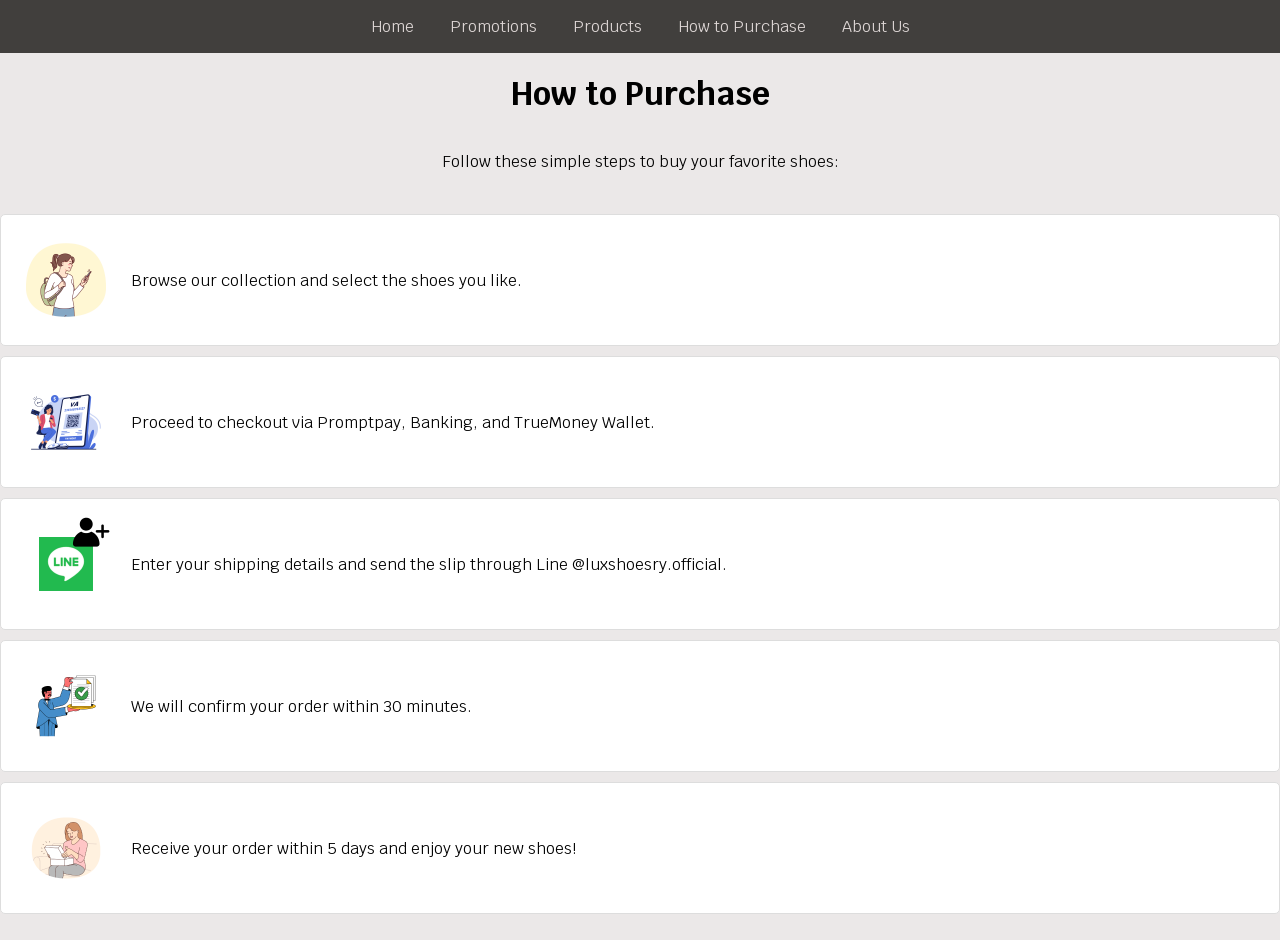
<file: howtopurchase.html>
<!DOCTYPE html>
<html>
<head>
  <title>LuxShoesry</title>
  <link rel="stylesheet" href="howtopurchase.css">
  <link rel="preconnect" href="https://fonts.googleapis.com">
  <link rel="preconnect" href="https://fonts.gstatic.com" crossorigin>
  <link href="https://fonts.googleapis.com/css2?family=Krub&display=swap" rel="stylesheet">
</head> 
<body>
  <nav>
    <a href="index.html">Home</a>
    <a href="promotions.html">Promotions</a>
    <a href="products.html">Products</a>
    <a href="howtopurchase.html">How to Purchase</a>
    <a href="aboutus.html">About Us</a>
  </nav>

  <h1>How to Purchase</h1>
  <p>Follow these simple steps to buy your favorite shoes:</p>
  <ol>
    <li class="step-1">
      <img src="1.png" alt="Browse Collection">
      Browse our collection and select the shoes you like.
    </li>
    <li class="step-2">
      <img src="2.png" alt="Checkout">
      Proceed to checkout via Promptpay, Banking, and TrueMoney Wallet.
    </li>
    <li class="step-3">
      <img src="3.png" alt="Shipping Details">
      Enter your shipping details and send the slip through Line @luxshoesry.official.
    </li>
    <li class="step-4">
      <img src="4.png" alt="Order Confirmation">
      We will confirm your order within 30 minutes.
    </li>
    <li class="step-5">
      <img src="5.png" alt="Enjoy Your Shoes">
      Receive your order within 5 days and enjoy your new shoes!
    </li>
  </ol>  
</body>
</html>
</file>
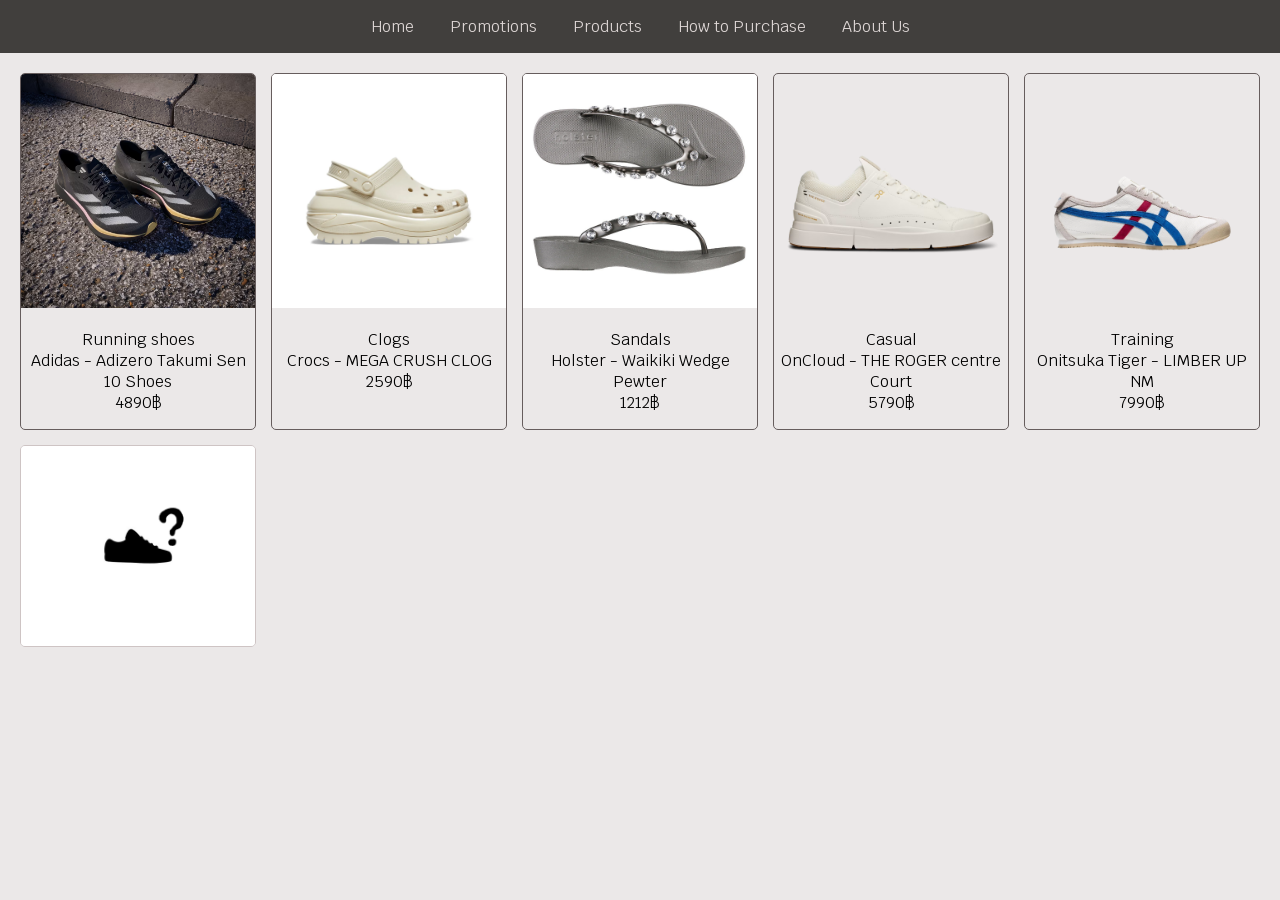
<file: products.html>
<!DOCTYPE html>
<html lang="en">
<head>
    <meta charset="UTF-8">
    <meta name="viewport" content="width=device-width, initial-scale=1.0">
    <title>LuxShoesry</title>
    <link rel="stylesheet" href="products.css">
    <link rel="preconnect" href="https://fonts.googleapis.com">
    <link rel="preconnect" href="https://fonts.gstatic.com" crossorigin>
    <link href="https://fonts.googleapis.com/css2?family=Krub&display=swap" rel="stylesheet">
</head>
<body>
    <nav>
        <a href="index.html">Home</a>
        <a href="promotions.html">Promotions</a>
        <a href="products.html">Products</a>
        <a href="howtopurchase.html">How to Purchase</a>
        <a href="aboutus.html">About Us</a>
    </nav>

    <div class="product-container">
        <!-- Product 1 -->
        <div class="product">
            <a href="#lightbox1">
                <img src="adizero.png" alt="Shoe 1">
            </a>
            <p>Running shoes <br> Adidas - Adizero Takumi Sen 10 Shoes <br> 4890฿</p>
        </div>
        <div id="lightbox1" class="lightbox">
            <a href="#_"><img src="adizero.2.avif" alt="Shoe 1 Enlarged"></a>
            <a href="#_"><img src="adizero.3.avif" alt="Shoe 1 Additional View"></a>
        </div>

        <!-- Product 2 -->
        <div class="product">
            <a href="#lightbox2">
                <img src="crocs.webp" alt="Shoe 2">
            </a>
            <p>Clogs<br> Crocs - MEGA CRUSH CLOG <br> 2590฿</p>
        </div>
        <div id="lightbox2" class="lightbox">
            <a href="#_"><img src="crocs.2.webp" alt="Shoe 2 Enlarged"></a>
            <a href="#_"><img src="crocs.3.webp" alt="Shoe 2 Additional View"></a>
        </div>

        <!-- Product 3 -->
        <div class="product">
            <a href="#lightbox3">
                <img src="holster.webp" alt="Shoe 3">
            </a>
            <p>Sandals<br> Holster - Waikiki Wedge Pewter <br> 1212฿</p>
        </div>
        <div id="lightbox3" class="lightbox">
            <a href="#_"><img src="holster.webp" alt="Shoe 3 Enlarged"></a>
            <a href="#_"><img src="holster.2.webp" alt="Shoe 3 Additional View"></a>
        </div>

        <!-- Product 4 -->
        <div class="product">
            <a href="#lightbox4">
                <img src="oncloud.avif" alt="Shoe 4">
            </a>
            <p>Casual<br> OnCloud - THE ROGER centre Court <br> 5790฿</p>
        </div>
        <div id="lightbox4" class="lightbox">
            <a href="#_"><img src="oncloud.1.avif" alt="Shoe 4 Enlarged"></a>
            <a href="#_"><img src="oncloud.2.avif" alt="Shoe 4 Additional View"></a>
        </div>

        <!-- Product 5 -->
        <div class="product">
            <a href="#lightbox5">
                <img src="onitsuka.webp" alt="Shoe 5">
            </a>
            <p>Training<br> Onitsuka Tiger - LIMBER UP NM <br> 7990฿</p>
        </div>
        <div id="lightbox5" class="lightbox">
            <a href="#_"><img src="onitsuka.1.webp" alt="Shoe 5 Enlarged"></a>
            <a href="#_"><img src="onitsuka.2.webp" alt="Shoe 5 Additional View"></a>
        </div>

        <!-- Product 6 (Coming Soon) -->
        <div class="product coming-soon">
            <div class="image-container">
                <img src="comingsoon.png" alt="Coming Soon Shoe">
                <div class="overlay-text">Coming Soon - Stay Tuned!</div>
             </div>
        </div>


    </div>

    <script src="script.js"></script>

</body>
</html>
</file>
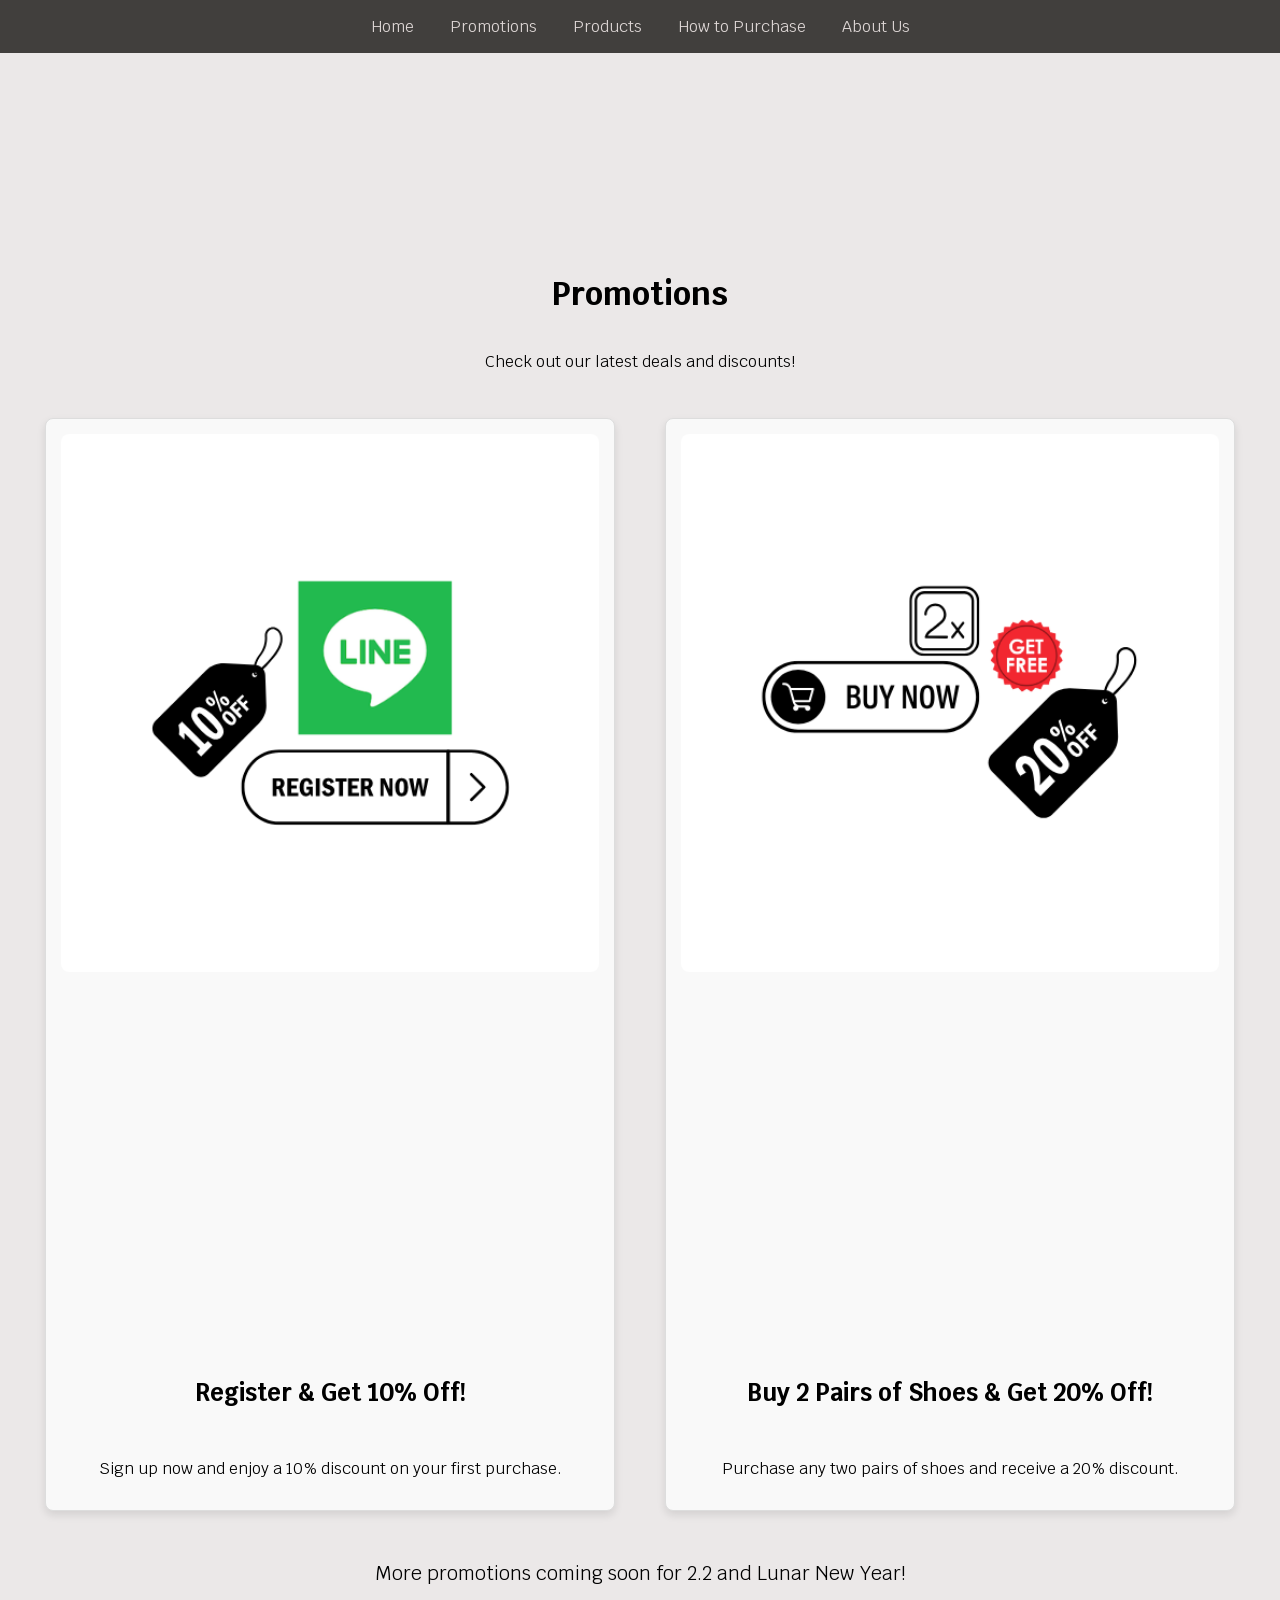
<file: promotions.html>
<!DOCTYPE html>
<html>
<head>
  <title>LuxShoesry</title>
  <link rel="stylesheet" href="promotions.css">
  <link rel="preconnect" href="https://fonts.googleapis.com">
  <link rel="preconnect" href="https://fonts.gstatic.com" crossorigin>
  <link href="https://fonts.googleapis.com/css2?family=Krub&display=swap" rel="stylesheet">
</head> 
<body>
  <nav>
    <a href="index.html">Home</a>
    <a href="promotions.html">Promotions</a>
    <a href="products.html">Products</a>
    <a href="howtopurchase.html">How to Purchase</a>
    <a href="aboutus.html">About Us</a>
  </nav>

  <h1>Promotions</h1>
  <p>Check out our latest deals and discounts!</p>

  <div class="promotions">
      <div class="promotion">
          <img src="register.png" alt="Register for 10% off" class="promotion-image">
          <h2>Register & Get 10% Off!</h2>
          <p>Sign up now and enjoy a 10% discount on your first purchase.</p>
      </div>
      <div class="promotion">
          <img src="buy2.png" alt="Buy 2 pairs of shoes and get 20% off" class="promotion-image">
          <h2>Buy 2 Pairs of Shoes & Get 20% Off!</h2>
          <p>Purchase any two pairs of shoes and receive a 20% discount.</p>
      </div>
      <div class="more-promotions">
          <p>More promotions coming soon for 2.2 and Lunar New Year!</p>
      </div>
  </div>

</body>
</html>
</file>
<file: howtopurchase.css>
body { 
    font-family: 'Krub', serif;
    margin: 0;
    padding: 0;
    display: flex; /* Enables flexbox */
    flex-direction: column;/* Aligns items in a column */
    background-color:#ebe8e8;
}

nav {
    background-color: #413f3d;
    color: white;
    padding: 1rem;
    text-align: center;
    position: static;
}
nav a {
    color: #ded7d6;
    margin: 0 1em;
    text-decoration: none;
    transition: background-color 0.3s;
}
nav a:hover {
    background-color: #555;
}
h1 {
    text-align: center;
    margin-top: 20px;
}

p {
    text-align: center;
}
.krub-regular {
    font-family: "Krub", serif;
    font-weight: 400;
    font-style: normal;

}

ol {
    list-style-type: none; /* Remove default list styling */
    padding: 0;
}

ol li {
    background-color: #fff;
    border: 1px solid #ddd;
    border-radius: 5px;
    margin: 10px 0;
    padding: 15px;
    display: flex; /* Use flexbox for layout */
    align-items: center; /* Center items vertically */
}

ol li img {
    width: 100px; /* Adjust size as needed */
    height: auto; /* Maintain aspect ratio */
    margin-right: 15px; /* Space between image and text */
}
</file>
<file: products.css>
body { 
    font-family: 'Krub', serif;
    margin: 0;
    padding: 0;
    display: flex; /* Enables flexbox */
    flex-direction: column;/* Aligns items in a column */
    background-color:#ebe8e8;
}

.logo {
    width: 30%;
    height: 30%;
}

.logo-container {
    display: flex;
    justify-content: center;
    margin-top: 9rem;
}

nav {
    background-color: #413f3d;
    color: white;
    padding: 1rem;
    text-align: center;
    position: sticky;
    top: 0;
}

nav a {
    color: #ded7d6;
    margin: 0 1em;
    text-decoration: none;
    transition: background-color 0.3s;
}

nav a:hover {
    background-color: #555;
}

.product-container {
    display: grid;
    grid-template-columns: repeat(auto-fill, minmax(200px, 1fr));
    gap: 15px;
    padding: 20px;
}

.product {
    border: 1px solid #665d5d;
    border-radius: 5px;
    overflow: hidden;
    text-align: center;
    transition: transform 0.3s, box-shadow 0.3s; /* Add transition for smooth effect */
}

.product:hover {
    transform: scale(1.05); /* Scale up on hover */
    box-shadow: 0 4px 15px rgba(0, 0, 0, 0.2); /* Add shadow on hover */
}

.product img {
    width: 100%;
    height: auto; /* Maintain aspect ratio */
}

.lightbox {
    display: none; /* Hidden by default */
    position: fixed;
    top: 0;
    left: 0;
    width: 100%;
    height: 100%;
    background-color: rgba(0, 0, 0, 0.8);
    justify-content: center;
    align-items: center;
}

.lightbox.active {
    display: flex; /* Show when active */
}

.lightbox img {
    width: 700px; /* Fixed size for all images */
    height: auto; /* Maintain aspect ratio */
}

.product.coming-soon {
    border: 1px solid #cec4c4; /* Add border around product */
    border-radius: 5px; /* Rounded corners */
}

.image-container {
    position: relative;
    width: 100%;
    height: 200px; /* Fixed height */
}

.image-container img {
    width: 100%;
    height: 100%; /* Fill the container */
    object-fit: cover; /* Maintain aspect ratio without distortion */
}

.overlay-text {
    position: absolute;
    top: 135%;
    left: 50%;
    transform: translate(-50%, -50%); /* Center alignment */
    color: white;
    background-color: rgba(0, 0, 0, 0.7); /* Semi-transparent background */
    padding: 10px;
    border-radius: 5px; /* Rounded corners for background */
}

.coming-soon {
   display:block; /* Initially visible */
   border :2px solid #ccc; /* Add border */
   border-radius :5px; /* Rounded corners */
   overflow:hidden; /* Prevent overflow */
}
</file>
<file: promotions.css>
body { 
    font-family: 'Krub', serif;
    margin: 0;
    padding: 0;
    display: flex; /* Enables flexbox */
    flex-direction: column;/* Aligns items in a column */
    background-color:#ebe8e8;
}

.logo {
    width: 30%;
    height: 30%;
}

.logo-container {
    display: flex;
    justify-content: center;
    margin-top: 9rem;
}
nav {
    background-color: #413f3d;
    color: white;
    padding: 1rem;
    text-align: center;
    position: sticky;
    top: 0;
}
nav a {
    color: #ded7d6;
    margin: 0 1em;
    text-decoration: none;
    transition: background-color 0.3s;
    position: sticky;
    top: 0;
}
nav a:hover {
    background-color: #555;
}
h1 {
    text-align: center;
    margin-top: 220px;
}

h2 {
   text-align: center;
   margin-top: 400px;
   margin-bottom: 50px;
   font-size: 1.5em;
}
p {
    text-align: center;
}

.promotions {
    display: flex;
    justify-content: space-around;
    flex-wrap: wrap;
    margin: 20px;
}

.promotion {
    background-color: #f9f9f9;
    border: 1px solid #ddd;
    border-radius: 8px;
    width: calc(45% - 20px);
    margin: 10px;
    padding: 15px;
    box-shadow: 0 4px 8px rgba(0,0,0,0.1);
    transition: transform 0.3s;
}

.promotion:hover {
    transform: scale(1.05);
}

.promotion-image {
    width: 100%;
    height: auto;
    border-radius: 8px;
}

.more-promotions {
    text-align: center;
    margin-top: 20px;
    font-size: 1.2em;
}
</file>
